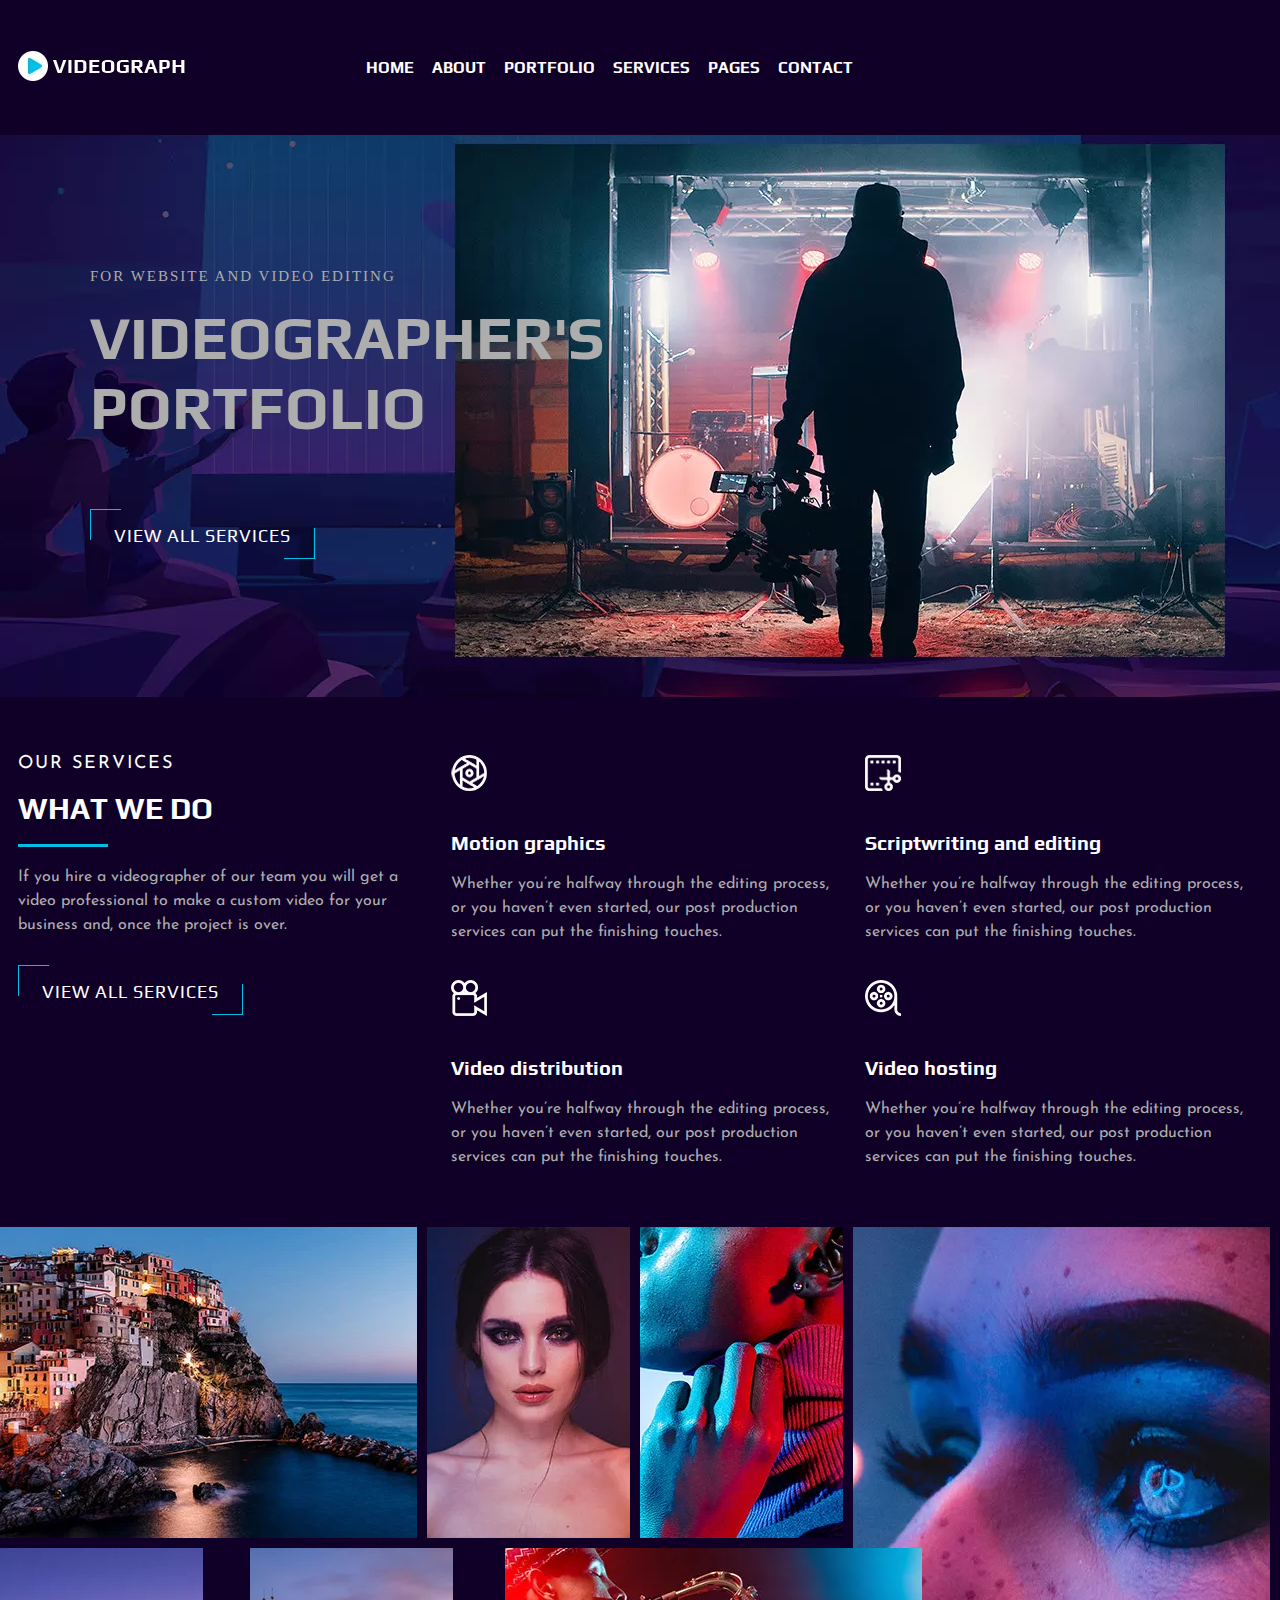
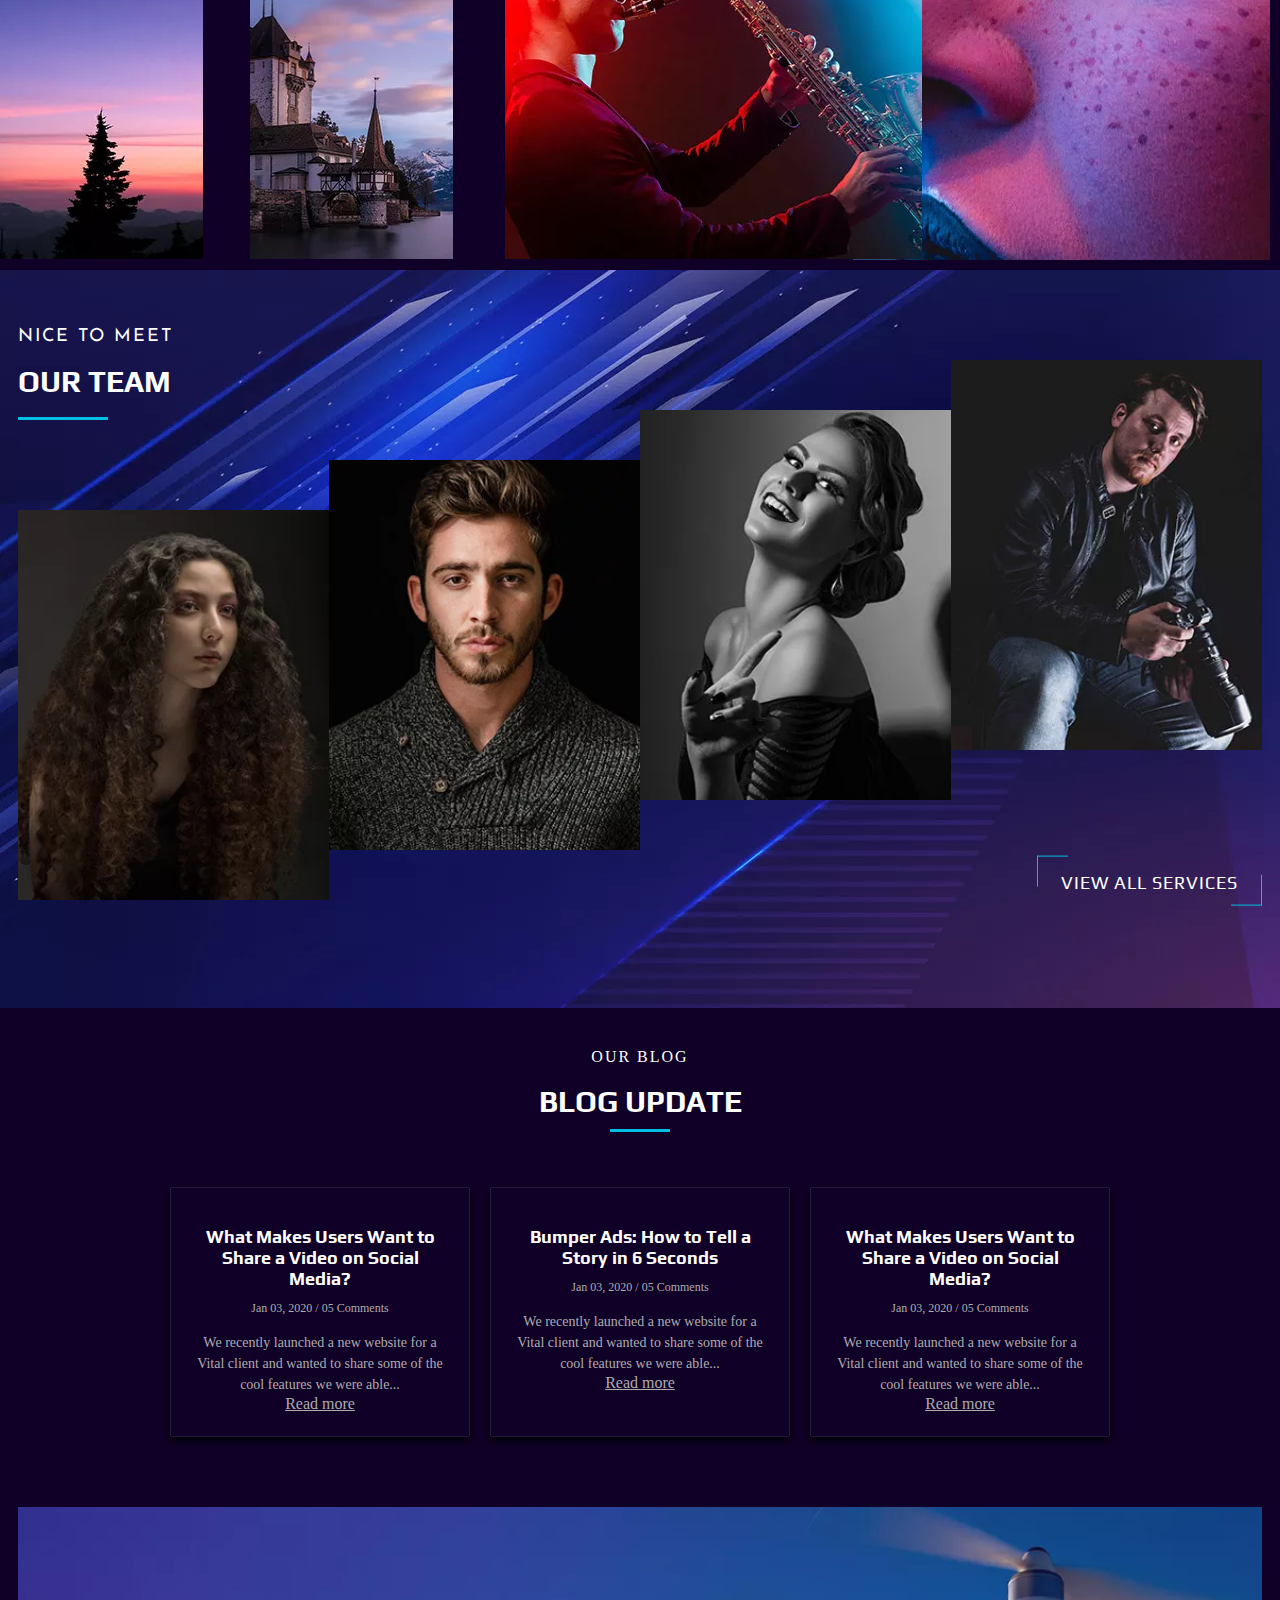
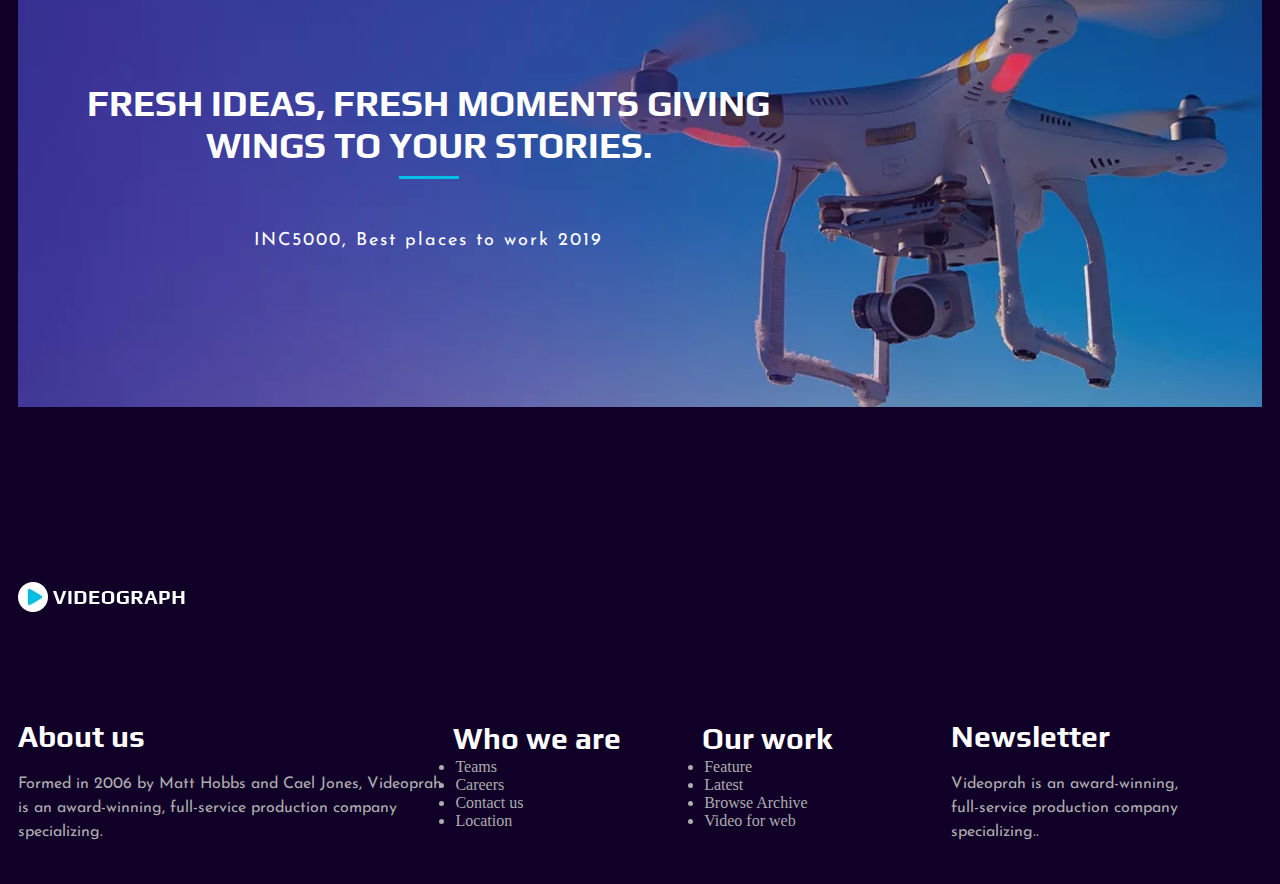
<file: index.html>
<!DOCTYPE html>
<html lang="en">

<head>
    <meta charset="UTF-8">
    <meta name="viewport" content="width=device-width, initial-scale=1.0">
    <title>VIDEOGRAP</title>
    <link rel="stylesheet" href="Styles/style.css">

    <link rel="stylesheet" href="https://cdnjs.cloudflare.com/ajax/libs/font-awesome/6.6.0/css/all.min.css"
        integrity="sha512-Kc323vGBEqzTmouAECnVceyQqyqdsSiqLQISBL29aUW4U/M7pSPA/gEUZQqv1cwx4OnYxTxve5UMg5GT6L4JJg=="
        crossorigin="anonymous" referrerpolicy="no-referrer" />
</head>

<body>
    <div class="vg-container bg-p fixed">
        <div class="vg-navbar  ">
            <div class="nav-logo">
                <img src="Images/logo.png.webp" alt="">
            </div>
            <div class="nav-menu">
                <div class="nav-item">
                    <a href="index.html" class="nav-link">HOME</a>
                    <div class="hover-line"></div>
                </div>
                <div class="nav-item">
                    <a href="about.html" class="nav-link">ABOUT</a>
                    <div class="hover-line"></div>
                </div>
                <div class="nav-item">
                    <a href="#" class="nav-link">PORTFOLIO</a>
                    <div class="hover-line"></div>
                </div>
                <div class="nav-item">
                    <a href="#" class="nav-link">SERVICES</a>
                    <div class="hover-line"></div>
                </div>
                <div class="nav-item">
                    <a href="#" class="nav-link">PAGES</a>
                    <div class="hover-line"></div>
                </div>
                <div class="nav-item">
                    <a href="contact.html" class="nav-link">CONTACT</a>
                    <div class="hover-line"></div>
                </div>
            </div>
            <div class="nav-social">
                <div class="icon bg-p">
                    <i class="fa-brands fa-facebook-f"></i>
                    <i class="fa-brands fa-twitter"></i>
                    <i class="fa-brands fa-dribbble"></i>
                    <i class="fa-brands fa-instagram"></i>
                    <i class="fa-brands fa-youtube"></i>
                </div>
            </div>
        </div>
    </div>
    <div class="hero-item set-bg adjust" style="background-image:url(Images/hero-1.jpg) ;">
        <div class="hero-text">
            <span>FOR WEBSITE AND VIDEO EDITING</span>
            <h2>VIDEOGRAPHER'S PORTFOLIO</h2>
            <div class="btn">
                <button class="primary-btn">
                    <a href="#">VIEW ALL SERVICES</a>
                </button>

            </div>
        </div>
    </div>

    </div>
    <div class="vg-container bg-p">
        <div class="vg-svc">
            <p class="vg-tagline">OUR SERVICES</p>
            <h2>WHAT WE DO</h2>
            <div class="uline"></div>
            <p class="vg-para">If you hire a videographer of our team you will get a video professional to make a custom
                video for your business and,
                once the project is over.</p>
            <button class="primary-btn">
                <a href="#">VIEW ALL SERVICES</a>
            </button>
        </div>
        <div class="vg-svc-list">
            <div class="vg-svc-desc">
                <div class="vg-svc-img">
                    <img src="Images/si-1.png.webp" alt="">
                </div>
                <h3>Motion graphics</h3>
                <p class="vg-para">Whether you’re halfway through the editing process, or you haven’t even started, our
                    post production services can put
                    the finishing touches.</p>
            </div>
            <div class="vg-svc-desc">
                <div class="vg-svc-img">
                    <img src="Images/si-2.png.webp" alt="">
                </div>
                <h3>Scriptwriting and editing</h3>
                <p class="vg-para">Whether you’re halfway through the editing process, or you haven’t even started, our
                    post production services can put
                    the finishing touches.</p>
            </div>
            <div class="vg-svc-desc">
                <div class="vg-svc-img">
                    <img src="Images/si-3.png.webp" alt="">
                </div>
                <h3>Video distribution</h3>
                <p class="vg-para">Whether you’re halfway through the editing process, or you haven’t even started, our
                    post production services can put
                    the finishing touches.</p>
            </div>
            <div class="vg-svc-desc">
                <div class="vg-svc-img">
                    <img src="Images/si-4.png.webp" alt="">
                </div>
                <h3>Video hosting</h3>
                <p class="vg-para">Whether you’re halfway through the editing process, or you haven’t even started, our
                    post production services can put
                    the finishing touches.</p>
            </div>

        </div>
    </div>

        <div class="workimages bg-p">
            <div class="work-1 set-bg" style="background-image: url(Images/work-1.jpg);"></div>
            <div class="work-2 set-bg" style="background-image: url(Images/work-2.jpg);"></div>
            <div class="work-3 set-bg" style="background-image: url(Images/work-3.jpg);"></div>
            <div class="work-4 set-bg" style="background-image: url(Images/work-4.jpg);"></div>
            <div class="work-5 set-bg" style="background-image: url(Images/work-5.jpg);"></div>
            <div class="work-6 set-bg" style="background-image: url(Images/work-6.jpg);"></div>
            <div class="work-7 set-bg" style="background-image: url(Images/work-7.jpg);"></div>
            
        </div>

    <div class="vg-container bg-p flex-col" style="background-image: url(Images/team-bg.jpg);">
        <div class="vg-svc">
            <p class="vg-tagline">NICE TO MEET</p>
            <h2>OUR TEAM</h2>
            <div class="uline"></div>
        </div>
        <div class="vg-team-img">
            <div class="img-container bg-std" style="background-image:url('Images/team-1.jpg.webp')"></div>
            <div class="img-container bg-std" style="background-image:url('Images/team-2.jpg.webp')"></div>
            <div class="img-container bg-std" style="background-image:url('Images/team-3.jpg.webp')"></div>
            <div class="img-container bg-std" style="background-image:url('Images/team-4.jpg.webp')"></div>
        </div>
        <div class="vg-meet-btn">
            <button class="primary-btn">
                <a href="#">VIEW ALL SERVICES</a>
            </button>
        </div>
    </div>

    <div class="vg-container bg-p">
        <div class="section-title">
            <span>OUR BLOG</span>
            <h2>BLOG UPDATE</h2>
            <div class="blog-container bg-p">
                <div class="blog-card">
                    <h3>What Makes Users Want to Share a Video on Social Media?</h3>
                    <p class="meta">Jan 03, 2020 / 05 Comments</p>
                    <p>We recently launched a new website for a Vital client and wanted to share some of the cool features we were
                        able...
                    </p>
                    <a href="#" class="read-more">Read more</a>
                </div>
                <div class="blog-card">
                    <h3>Bumper Ads: How to Tell a Story in 6 Seconds</h3>
                    <p class="meta">Jan 03, 2020 / 05 Comments</p>
                    <p>We recently launched a new website for a Vital client and wanted to share some of the cool features we were
                        able...
                    </p>
                    <a href="#" class="read-more">Read more</a>
                </div>
                <div class="blog-card">
                    <h3>What Makes Users Want to Share a Video on Social Media?</h3>
                    <p class="meta">Jan 03, 2020 / 05 Comments</p>
                    <p>We recently launched a new website for a Vital client and wanted to share some of the cool features we were
                        able...</p>
                    <a href="#" class="read-more">Read more</a>
                </div>
            </div>
            
            <div class="vg-container-fluid bg-p">
                <div class="vg-container bg-std vg-h vg-stories " style="background-image: url(Images/callto-bg.jpg);">
                    <div class="stories-main">
                        <h2>Fresh Ideas, Fresh Moments Giving Wings to your Stories.</h2>
                        <p class="vg-tagline">INC5000, Best places to work 2019</p>
                    </div>
                </div>
            </div>
        </div>
    </div>
    <div class="vg-container bg-p">
        <div class="vg-navbar  ">
            <div class="nav-logo">
                <img src="Images/logo.png.webp" alt="">
            </div>
    
            <div class="nav-social">
                <div class="icon bg-p">
                    <i class="fa-brands fa-facebook-f"></i>
                    <i class="fa-brands fa-twitter"></i>
                    <i class="fa-brands fa-dribbble"></i>
                    <i class="fa-brands fa-instagram"></i>
                    <i class="fa-brands fa-youtube"></i>
                </div>
            </div>
        </div>
    </div>
    
    <div class="footer vg-container bg-p">
        <div class="about vg-svc">
            <h5>About us</h5>
            <p class="vg-para">Formed in 2006 by Matt Hobbs and Cael Jones, Videoprah is an award-winning, full-service
                production company
                specializing.</p>
        </div>
    
        <div class="list vg-svc">
            <h5>Who we are</h5>
            <ul>
                <li>Teams</li>
                <li>Careers</li>
                <li>Contact us</li>
                <li>Location</li>
            </ul>
        </div>
        <div class="list2 vg-svc">
            <h5>Our work</h5>
            <ul>
                <li>Feature</li>
                <li>Latest</li>
                <li>Browse Archive</li>
                <li>Video for web</li>
            </ul>
        </div>
        <div class="News vg-svc">
            <h5>Newsletter</h5>
            <p class="vg-para">Videoprah is an award-winning, full-service production company specializing..</p>
        </div>
    </div>
    </div>
        
    

   



</body>

</html>
</file>
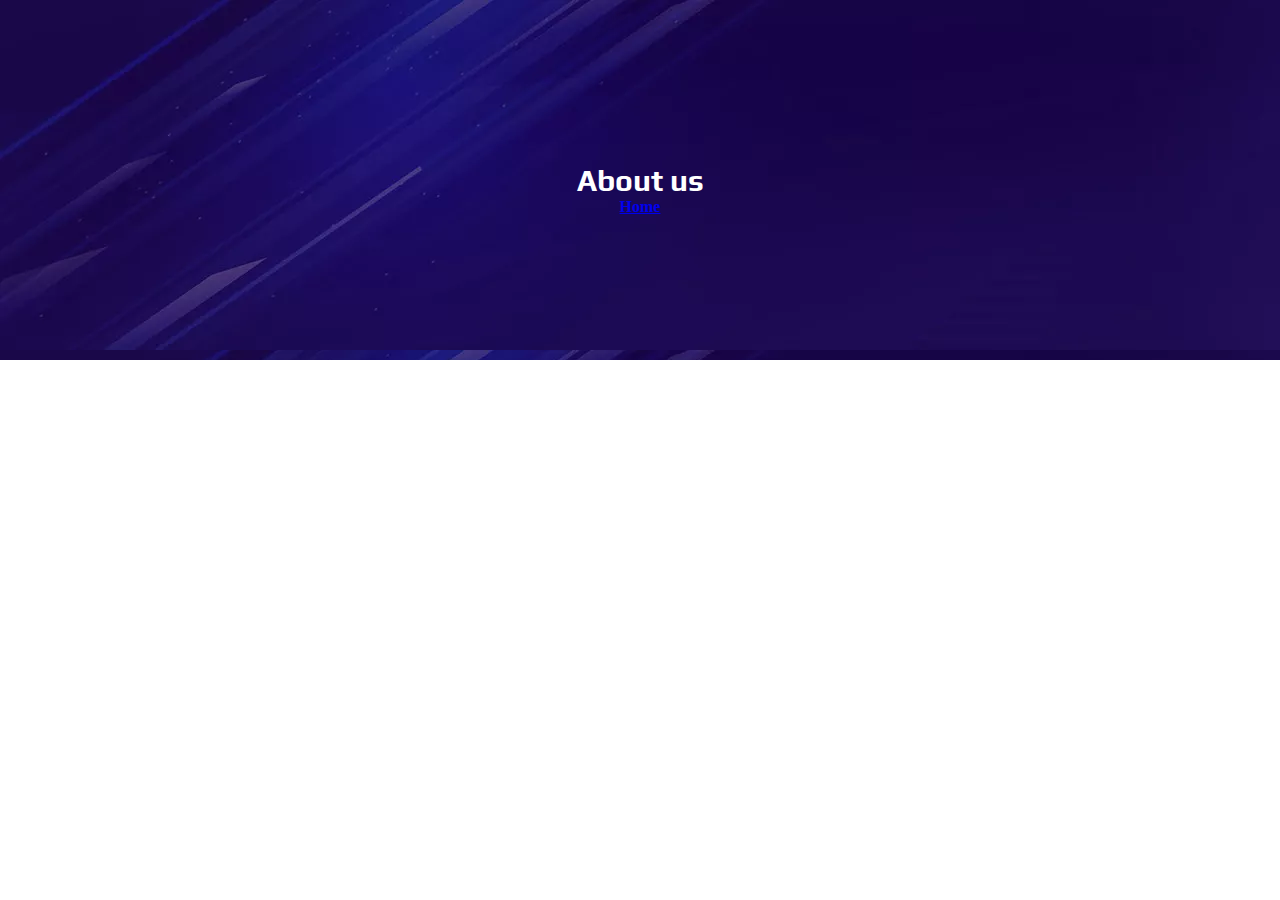
<file: about.html>
<!DOCTYPE html>
<html lang="en">

<head>
    <meta charset="UTF-8">
    <meta name="viewport" content="width=device-width, initial-scale=1.0">
    <title>Document</title>
    <link rel="stylesheet" href="Styles/style.css">
</head>

<body>



    <div class="contact" style="background-image: url(Images/breadcrumb-bg.jpg);">
        <h2>About us</h2>
        <h4><a href="index.html">Home</a></h4>
    </div>
</body>

</html>
</file>
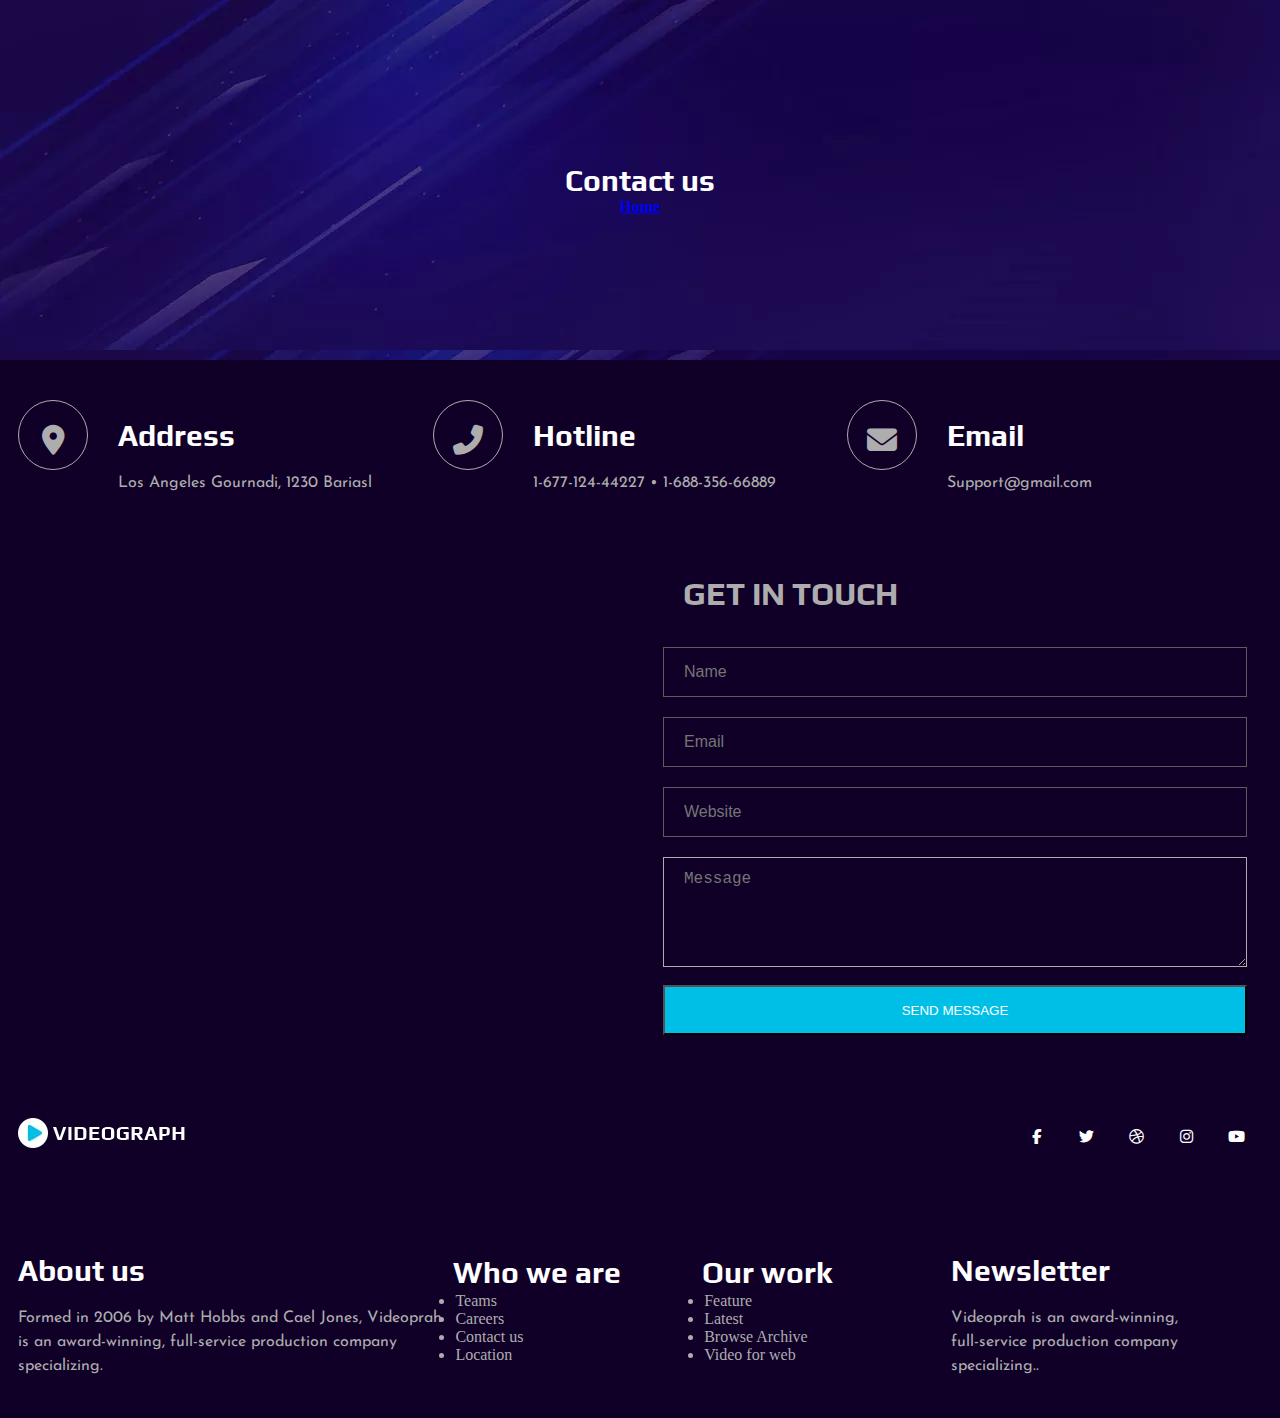
<file: contact.html>
<!DOCTYPE html>
<html lang="en">
<head>
    <meta charset="UTF-8">
    <meta name="viewport" content="width=<>, initial-scale=1.0">
    <title>Document</title>
    <link rel="stylesheet" href="Styles/style.css">

    <link rel="stylesheet" href="https://cdnjs.cloudflare.com/ajax/libs/font-awesome/6.6.0/css/all.min.css">

</head>
<body>
    <div class="contact" style="background-image: url(Images/breadcrumb-bg.jpg);">
        <h2>Contact us</h2>
        <h4><a href="index.html">Home</a></h4>
    </div>

    <div class="vg-container bg-p">
        <div class="loc">
            <div class="row">
                <div class="item-icon">
                    <i class="fas fa-map-marker-alt"></i>
                </div>
                <div class="details">
                    <h2>Address</h2>
                    <p class="vg-para">Los Angeles Gournadi, 1230 Bariasl</p>
                </div>
            </div>
            
        </div>

        <div class="loc">
            <div class="row">
                <div class="item-icon">
                    <i class="fas fa-phone-alt"></i>
                </div>
                <div class="details">
                    <h2>Hotline</h2>
                    <p class="vg-para">1-677-124-44227 • 1-688-356-66889</p>
                </div>
            </div>
        </div>

        <div class="loc">
            <div class="row">
                <div class="item-icon">
                    <i class="fas fa-envelope"></i>
                </div>
                    <div class="details">
                        <h2>Email</h2>
                        <p class="vg-para">Support@gmail.com</p>
                    </div>
            </div>
        </div>
    </div>

         <div class="vg-container bg-p map">
            <div class="map-contact"> 
                <iframe
                    src="https://www.google.com/maps/embed?pb=!1m18!1m12!1m3!1d387191.0360977185!2d-74.30933341658171!3d40.69753995848721!2m3!1f0!2f0!3f0!3m2!1i1024!2i768!4f13.1!3m3!1m2!1s0x89c24fa5d33f083b%3A0xc80b8f06e177fe62!2sNew%20York%2C%20NY%2C%20USA!5e0!3m2!1sen!2sin!4v1725379468465!5m2!1sen!2sin"
                    width="600" height="450" style="border:0;" allowfullscreen="" loading="lazy"
                    referrerpolicy="no-referrer-when-downgrade"></iframe>
            </div>
                <div class="form-container">
                    <h1>GET IN TOUCH</h1>
                    <form>
                        <input type="textbox" placeholder="Name">
                        <input type="textbox" placeholder="Email">
                        <input type="textbox" placeholder="Website">
                        <textarea name="message" placeholder="Message"></textarea>
                        <button type="submit">SEND MESSAGE</button>
                    </form>
                    
                </div>
                
        </div>
        
    <div class="vg-container bg-p">
        <div class="vg-navbar  ">
            <div class="nav-logo">
                <img src="Images/logo.png.webp" alt="">
            </div>
               
            <div class="nav-social">
                <div class="icon bg-p">
                    <i class="fa-brands fa-facebook-f"></i>
                    <i class="fa-brands fa-twitter"></i>
                    <i class="fa-brands fa-dribbble"></i>
                    <i class="fa-brands fa-instagram"></i>
                    <i class="fa-brands fa-youtube"></i>
                </div>
            </div>
        </div>
    </div>

        <div class="footer vg-container bg-p">
            <div class="about vg-svc">
                <h5>About us</h5>
                <p class="vg-para">Formed in 2006 by Matt Hobbs and Cael Jones, Videoprah is an award-winning, full-service
                    production company
                    specializing.</p>
            </div>
        
            <div class="list vg-svc">
                <h5>Who we are</h5>
                <ul>
                    <li>Teams</li>
                    <li>Careers</li>
                    <li>Contact us</li>
                    <li>Location</li>
                </ul>
            </div>
            <div class="list2 vg-svc">
                <h5>Our work</h5>
                <ul>
                    <li>Feature</li>
                    <li>Latest</li>
                    <li>Browse Archive</li>
                    <li>Video for web</li>
                </ul>
            </div>
            <div class="News vg-svc">
                <h5>Newsletter</h5>
                <p class="vg-para">Videoprah is an award-winning, full-service production company specializing..</p>
            </div>
        </div>
    </div>
</body>
</html>
</file>
<file: Styles/style.css>
@import url('https://fonts.googleapis.com/css2?family=Josefin+Sans:ital,wght@0,100..700;1,100..700&family=Play:wght@400;700&display=swap');

* {
    margin: 0;
    padding: 0;
    box-sizing: border-box;
}

:root {
    --base-font: 'Josefin Sans', sans-serif;
    --text-font: 'Play', sans-serif;
    --primary: #100028;
    --second: #00BFE7;
    --light: #adadad;
    --gap1: 18px;
    --gap2:28px;
    --gap3: 40px;
    --gap5:70px;
    --img-gap:50px;
}

.hd1 {
    font-size: 48px;
    font-family: var(--base-font);
    font-weight: 700px;
}
.hero-item{
    height: 684px;
    padding-top: 255px;
}
.set-bg{
    background-repeat: no-repeat;
    background-size: cover;
    background-position: top center;
}
.hero-text span{
    color: var(--light);
    display: block;
    font-size: 15px;
    letter-spacing: 2px;
    text-transform: uppercase;
    margin-bottom: 18px;
    position: relative;
    /* top: 100px; */
    margin-left: 90px; 
}
.hero-text h2{
    color: var(--light);
    width: 50px;
    font-size: 60px;
    font-weight: 700;
    line-height: 70px;
    text-transform: uppercase;
    margin-bottom: 38px;
    position: relative;
    margin-left: 90px;
}
.btn{
    margin-left: 90px;
}
.vg-container {
    display: flex;
    padding: 40px var(--gap1);
}

.vg-container-fluid {
    padding: 40px 0;
    display: flex;
}

.bg-p {
    background-color: var(--primary);
}

.vg-para {
    color: var(--light);
    font-family: var(--base-font);
    margin-top: var(--gap1);
    line-height: 24px;
}

.vg-svc {
    width: 33.33%;
}

.vg-svc-list {
    width: 66.66%;
    display: flex;
    flex-wrap: wrap;
}

h3 {
    font-family: var(--text-font);
    font-size: 20px;
    margin-top: var(--gap1);
    color: white;
}

h2 {
    font-family: var(--text-font);
    font-size: 30px;
    margin-top: var(--gap1);
    color: white;
}

.vg-svc-desc {
    width: 50%;
    padding: var(--gap1) 0 var(--gap1) var(--gap1);
}

.uline {
    width: 90px;
    height: 3px;
    margin-top: var(--gap1);
    background-color: var(--second);
}

.vg-tagline {
    font-size: 18px;
    color: white;
    letter-spacing: 2px;
    margin-top: var(--gap1);
    font-family: var(--base-font);
}

.vg-svc-img {
    margin-bottom: 36px;
}
.bg-std{
    background-repeat: no-repeat;
    background-size: cover;
    background-position: center;
}
.vg-h{
    height: 500px;
    width: 100%;
}
.vg-stories{
    align-items: center;
}
.stories-main{
    width: 65%;
    max-width: 1100px;
}
/* override */
.stories-main .vg-tagline{
    margin-top: var(--gap2);
}
.vg-stories h2{
    font-size: 36px;
}
h5{
    font-family: var(--text-font);
    font-size: 30px;
    margin-top: var(--gap1);
    color: white;

}
ul{
    color: var(--light);
    margin: 2px;
}
.about
{
    width: 35%;
}
.list{
    width: 20%;
    margin-top: 2px;
    list-style: none;
}
.list2{
    width: 20%;
    margin-top: 2px;
    list-style: none;
}
.News{
    width: 20%;
}
.row
{
    display: flex;
    flex-wrap: wrap;
    margin-right: -15px;
    margin-left: -15px;
}
.footer-logo
{
    line-height: 40px;
    width: 50%;
}
.icon {
        text-align: right;

    }
/* .nav-social
{
    
        position: relative;
        width: 100%;
        padding-right: 15px;
        padding-left: 15px;
} */

.icon i {
    display: inline-block;
    font-size: 15px;
    color: #ffffff;
    height: 40px;
    width: 40px;
    background: rgba(255, 255, 255, 0.1);
    border-radius: 50%;
    line-height: 44px;
    text-align: center;
    margin-right: 6px;
    }

.vg-team-img{
    display: flex;
    margin-top:var(--gap3);
    margin-bottom:var(--gap3);
}
.vg-team-img .img-container{
    width:25%;
    height:390px;
    position:relative;
}
.flex-col{
    flex-direction: column;
}
.vg-team-img .img-container:nth-of-type(1){
    top:var(--img-gap);
}
.vg-team-img .img-container:nth-of-type(3){
    bottom:var(--img-gap);
}
.vg-team-img .img-container:nth-of-type(4){
    bottom:calc(var(--img-gap) * 2);
}
.primary-btn a{
    font-family: var(--text-font);
    font-size:18px;
    color:white;
    text-decoration: none;
    letter-spacing: 1px;
}

.primary-btn{
    padding:16px 24px;
    width:auto;
    margin-top:var(--gap2);
    border:none;
    outline:none;
    background-color: transparent;
    position:relative;
}
.primary-btn::after{
    height:30px;
    width:30px;
    position:absolute;
    top:0;
    left:0;
    content:""; /* or else the element won't be shown */
    border-left:1px solid var(--second);
    border-top:1px solid var(--second);
    transition: 0.4s;
    z-index:1;

}
.primary-btn::before{
    height:30px;
    width:30px;
    position:absolute;
    bottom:0;
    right:0;
    content:""; /* or else the element won't be shown */
    border-right:1px solid var(--second);
    border-bottom:1px solid var(--second);
    transition: 0.4s;
    z-index:1;
}
.primary-btn:hover::after{
    height:100%;
    width:100%;
}
.primary-btn:hover::before{
    height:100%;
    width:100%;
}
.vg-meet-btn{
    display: flex;
    justify-content: flex-end;
    transform: translateY(-80%);
}
.contact{
    display: flex;
    flex-direction: column;
    justify-content: center;
    align-items: center;
    height: 40vh;
    text-align: center;
    background-color: transparent;
}
.loc{
    width: 100%;
    padding-right: 15px;
    padding-left: 15px;
    margin-right: auto;
    margin-left: auto;
}
.row
{
    display: flex;
    flex-wrap: wrap;
    margin-right: -15px;
    margin-left: -15;
}
.item-icon
{
    height: 70px;
    width: 70px;
    color: var(--light);
    border: 1px solid var(--light);
    border-radius: 50%;
    line-height: 80px;
    text-align: center;
    /* float: left; */
    margin-right: 30px;
    font-size: 30px;
    display: inline-block;
}
.map-contact
{
    position: relative;
    width: 100%;
    padding-right: 15px;
    padding-left: 15px;
}
.iframe{
    font-size: 1rem;
    font-weight: 400;
    line-height: 1.5;
    color: #100028;
    text-align: left;
    display: flex;
    margin-right: 20px;
}
.form-container h1{
    color: var(--light);
    font-family: var(--text-font);
    margin-bottom: 35px;
    margin-left: 20px;
    
}
.form-container {
    position: relative;
    display: block;
    width: 100%;
    padding-right: 15px;
    padding-left: 15px;
}
form input
 {
    height: 50px;
    width: 100%;
    background-color: transparent;
    border: 1px solid #5c5c5c;
    font-size: 16px;
    color: #fff;
    padding-left: 20px;
    font-weight: 300;
    margin-right: 20px;
    margin-bottom: 20px;
}
textarea
{
    height: 110px;
    width: 100%;
    border: 1px solid var(--light);
    background: transparent;
    font-size: 16px;
    padding-top: 12px ;
    padding-left: 20px;
    font-weight: 300;
    margin-bottom: 14px;
}
button{
    background-color: var(--second);
    height: 50px;
    width: 100%;
    color: white;
}
.vg-navbar, 
.vg-navbar .nav-menu,
.vg-navbar .nav-social{
    display:flex;
}
 .vg-navbar, 
 .vg-navbar .nav-social
 .icon i{
    background: none;
 }

.vg-navbar .nav-menu .nav-item{
    padding:var(--gap1) 0;
    margin-left:var(--gap1);
    position:relative;
}
.vg-navbar .nav-item a{
    text-decoration: none;
    font-family: var(--text-font);
    color:white;
    font-weight: 600;
}
.vg-navbar .hover-line{
    position:absolute;
    left:50%;
    bottom:3px;
    height:2px;
    background-color: var(--second);
    width:0%;
    /* adjustment */
    transform: translateX(-50%);
    transition: 0.3s;
}
.vg-navbar .nav-item:hover .hover-line{
    width:100%;
}
.vg-navbar{
    align-items: center;
    justify-content: space-between;
    width:100%;
}
.section-title
{
    width: 100%;
    text-align: center;
    margin-bottom: 50px;
}
.section-title span {
    color: #ffffff;
    display: block;
    font-size: 16px;
    letter-spacing: 2px;
    text-transform: uppercase;
    margin-bottom: 6px;
}
.section-title h2 {
    color: #ffffff;
    font-weight: 700;
    text-transform: uppercase;
    position: relative;
    padding-bottom: 25px;
}
 .section-title h2::after {
    content: '';
    display: block;
    width: 60px;
    height: 3px;
    background-color: var(--second);
    margin: 0 auto;
    margin-top: 10px;
}
.blog-container
{
    display: flex;
    justify-content: center;
    flex-wrap: wrap;
    align-items: center;
    padding: 20px;
}
.blog-card 
 {
 background-color: transparent;
 border: 1px solid rgba(255, 255, 255, 0.1);
 width: 300px; 
 height: 250px;
 margin: 10px;
 padding: 20px;
 border-radius: 2px;
 box-shadow: 0 4px 8px black;
}
.blog-card:hover 
  {
    background-image: url("../Images/blog-1.jpg.webp");
    background-size: cover;
    background-position: center;
    background-repeat: no-repeat;
}
  .blog-card h3 
{
margin-bottom: 10px;
font-size: 18px;
}
.blog-card p
{
    color: var(--light);
    font-size: 14px;
    line-height: 1.5;
}
.blog-card .meta 
{
    font-size: 12px;
    color: var(--light);
    margin-bottom: 15px;
}
.read-more
{
    color: var(--light);
}
/* FIXED IN PLACE WRT IN SCREEN */
.fixed
{
    position: fixed;
    width: 100%;
    z-index: 3;
    top: 0;
    left: 0;
}
.adjust
{
    margin-top: 13px;
}
.set-bg {
    background-repeat: no-repeat;
    background-size: cover;
    background-position: top center;
}
.workimages
{
    height: 643px;
    position: relative;
    display: flex;
    flex-wrap: wrap;

}
.work-1
{
    width: calc(33.33% - 10px);
    height: 311px;
    margin-bottom: 10px;
    margin-right: 10px;
   
}
.work-2
{
    height: 311px;
    width: calc(16.67% - 10px);
    margin-right: 10px;
    margin-bottom: 10px;
}
.work-3
{
    width:calc(16.67% - 10px);
    height: 311px;
    margin-right: 10px;
    margin-bottom: 10px;

}
.work-4
{
    height: 633px;
    width: calc(33.33% - 10px);
    margin-right: 10px;
    margin-bottom: 10px;
}
.work-5
{
    height: 311px;
    width: calc(16.67% - 10px);
    margin-right: 10px;
    margin-bottom: 10px;
    position: absolute;
    left: 0px;
    top: 321px;
}
.work-6
{
    height: 311px;
    width: calc(16.67% - 10px);
    margin-right: 10px;
    margin-bottom: 10px;
    position: absolute;
    left: 250px;
    top: 321px;
}
.work-7
{
     width: calc(33.33% - 10px);
    height: 311px;
    margin-bottom: 10px;
    margin-right: 10px;
    position: absolute;
    left: 505px;
    top: 321px;
}



@media (max-width:992px)
{
    .vg-container
    {
        flex-wrap:wrap ;
    }
    .vg-svc
    {
        width: 45%;
        margin-right: 0;
    }
}
@media(max-width:768px)
{
    .adjust
    {
        flex-direction: column;
    }
    .vg-svc, .vg-svc-list{
        width: 100%;
    }
    .vg-svc:nth-of-type(.vg-svc:nth-of-type(odd){
        padding: var(--gap1) 0 var(--gap1) 0 ;
    }
    .vg-svc
    {
        width: 65%;
    }
}
@media(max-width : 576px)
{
    .vg-svc-list .vg-svc-desc
    {
        width: 100%;
    }
    .vg-svc-desc:nth-of-type(even)
    {
        padding: var(--gap1) 0 var(--gap1) 0;
    }
    .vg-blogarticles
    {
        padding: 0;
    }
    .vg-svc
    {
        width: 90%;
        padding: 16px;
    }
}
</file>
